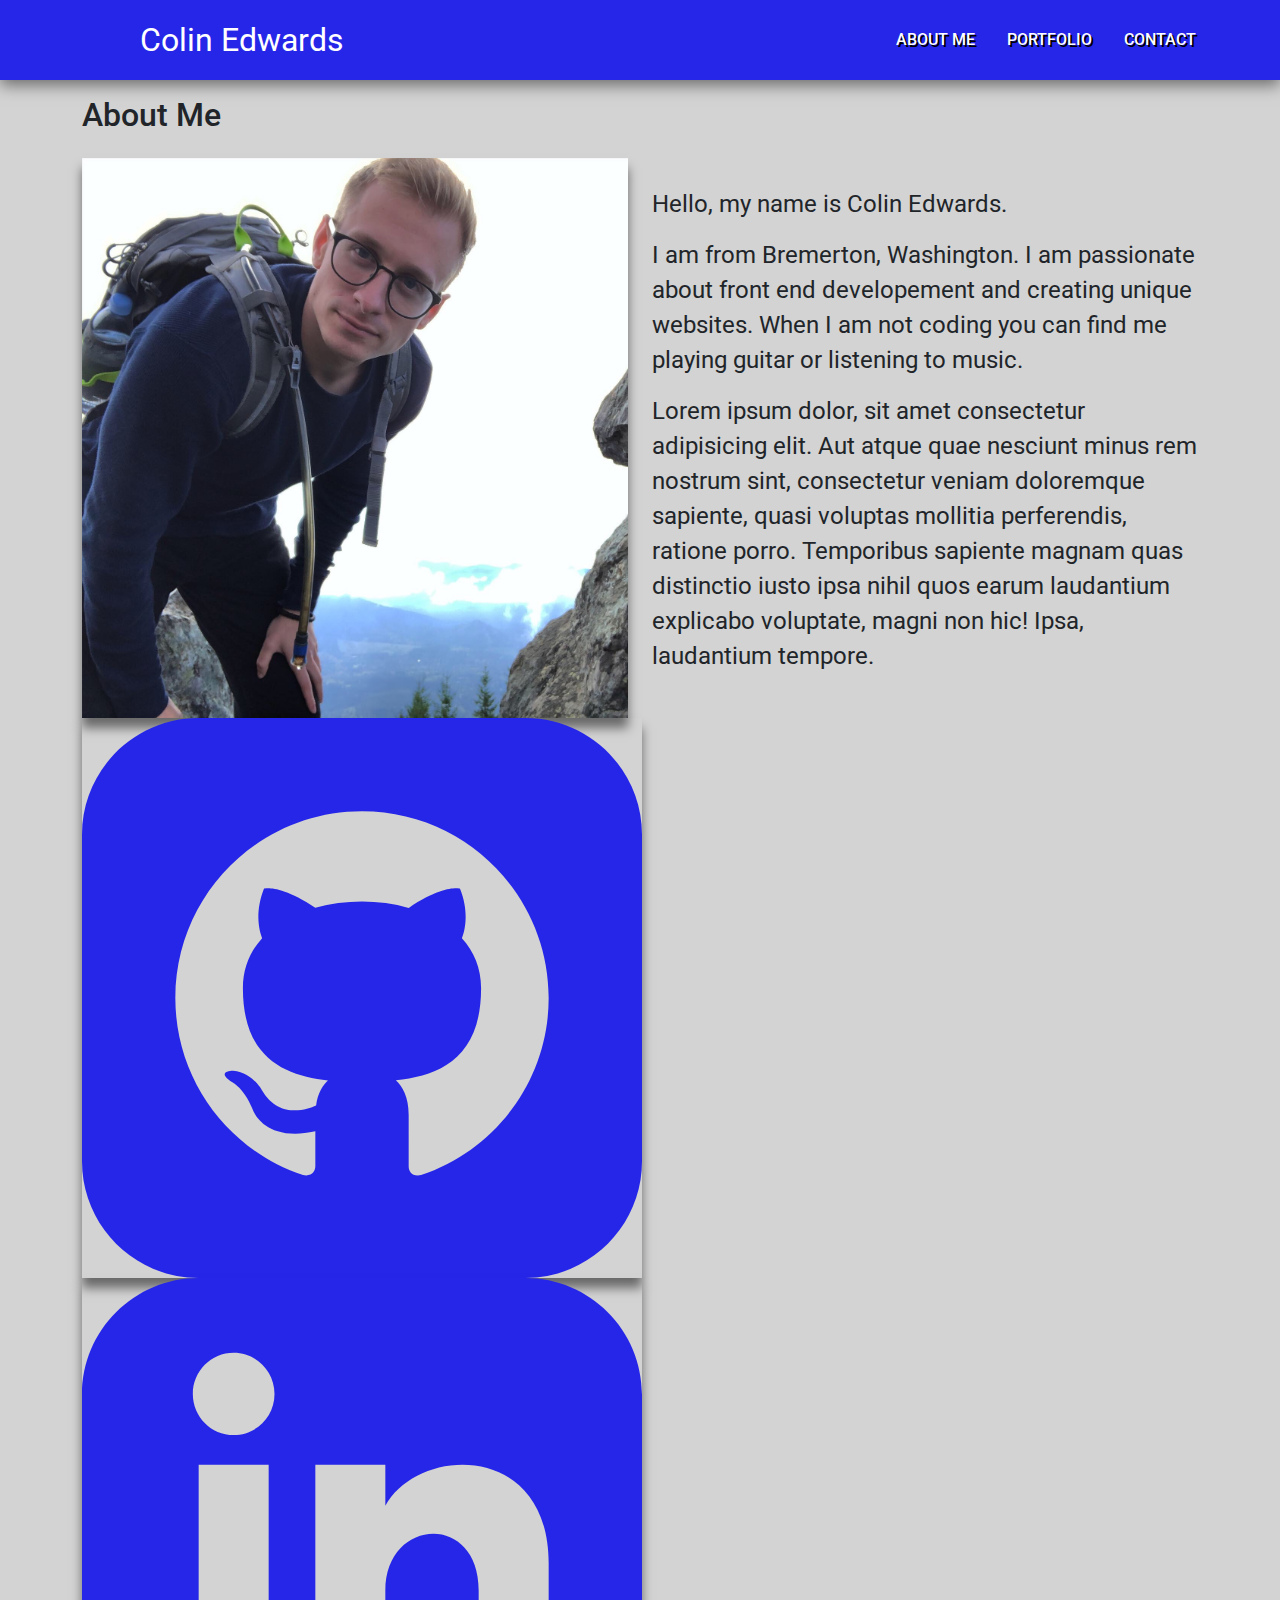
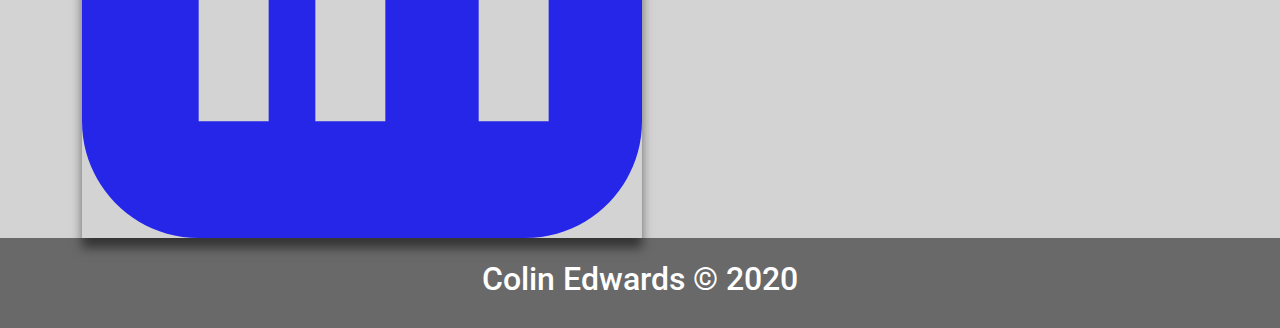
<file: index.html>
<!DOCTYPE html>
<html lang="en">
  <head>
    <meta charset="UTF-8" />
    <meta name="viewport" content="width=device-width, initial-scale=1.0" />
    <link rel="stylesheet" href="./css/bootstrap.min.css" />
    <link rel="stylesheet" href="./css/style.css" />
    <link rel="preconnect" href="https://fonts.gstatic.com" />
    <link
      href="https://fonts.googleapis.com/css2?family=Roboto&display=swap"
      rel="stylesheet"
    />
    <title>Colin Edwards | Portfolio</title>
  </head>
  <body>
    <!--=========================Header section========================-->
    <header class="header_area">
      <div class="main-menu">
        <nav class="navbar navbar-expand-lg navbar-light navbar-custom">
          <div class="container-fluid">
            <a
              class="navbar-brand"
              href="https://github.com/ColinJhEdwards?tab=repositories"
              target="_blank"
              >Colin Edwards</a
            >
            <button
              class="navbar-toggler"
              type="button"
              data-bs-toggle="collapse"
              data-bs-target="#navbarNav"
              aria-controls="navbarNav"
              aria-expanded="false"
              aria-label="Toggle navigation"
            >
              <span class="navbar-toggler-icon"></span>
            </button>
            <div
              class="collapse navbar-collapse justify-content-end"
              id="navbarNav"
            >
              <ul class="navbar-nav">
                <li class="nav-item">
                  <a class="nav-link active" aria-current="page" href="#"
                    >About Me</a
                  >
                </li>
                <li class="nav-item">
                  <a class="nav-link" href="./HTML/portfolio.html">Portfolio</a>
                </li>
                <li class="nav-item">
                  <a class="nav-link" href="./HTML/contact.html">Contact</a>
                </li>
              </ul>
            </div>
          </div>
        </nav>
      </div>
    </header>

    <!--===================About Me section====================-->
    <section class="aboutMe">
      <div class="container">
        <h2>About Me</h2>
        <div class="row">
          <div class="col">
            <img
              class="img-fluid colin"
              src="./images/Colin.JPG"
              alt="picture-of-me"
            />
          </div>
          <div class="col pTags">
            <p>Hello, my name is Colin Edwards.</p>
            <p>
              I am from Bremerton, Washington. I am passionate about front end
              developement and creating unique websites. When I am not coding
              you can find me playing guitar or listening to music.
            </p>
            <p>
              Lorem ipsum dolor, sit amet consectetur adipisicing elit. Aut
              atque quae nesciunt minus rem nostrum sint, consectetur veniam
              doloremque sapiente, quasi voluptas mollitia perferendis, ratione
              porro. Temporibus sapiente magnam quas distinctio iusto ipsa nihil
              quos earum laudantium explicabo voluptate, magni non hic! Ipsa,
              laudantium tempore.
            </p>
          </div>
          <div class="icons">
          <a href="https://github.com/ColinJhEdwards?tab=repositories" target="_blank"><img
            class="img-fluid icon"
            src="./images/github.svg"
            alt="icon-of-linked-in"
          /></a>
          <a href="https://www.linkedin.com/in/colin-edwards-9a313a140/" target="_blank"><img
            class="img-fluid icon"
            src="./images/linked-in.svg"
            alt="icon-of-github"
          /></a>
        </div>
        <script src="./js/bootstrap.min.js"></script>
      </div>
    </section>
    <!--===========Footer Section=============-->
    <footer class="footerSection">
      <h2>Colin Edwards &copy; 2020</h2>
    </footer>
  </body>
</html>
</file>
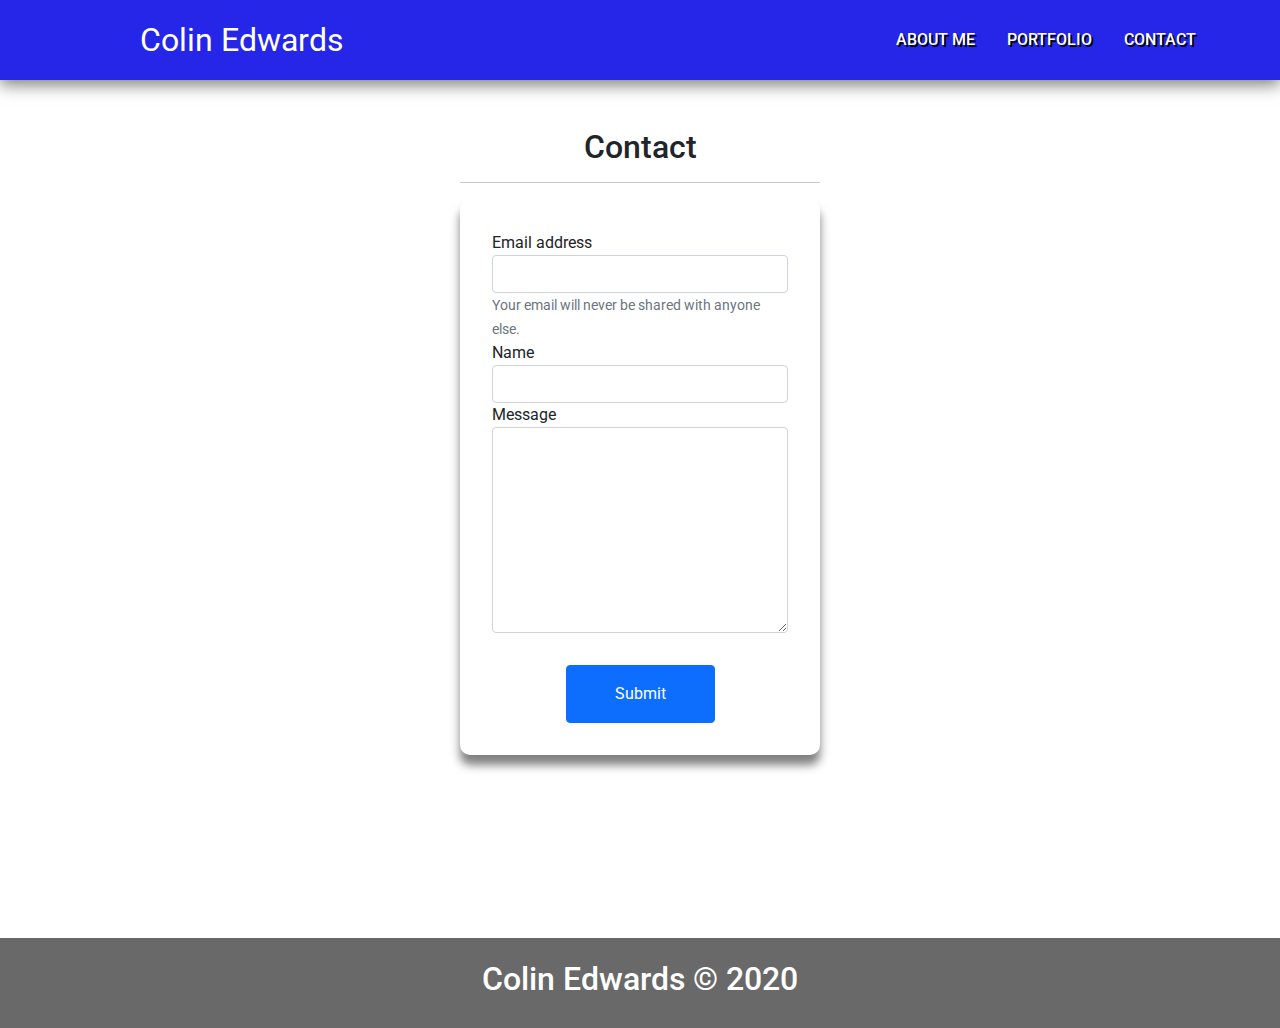
<file: HTML/contact.html>
<!DOCTYPE html>
<html lang="en">
  <head>
    <meta charset="UTF-8" />
    <meta name="viewport" content="width=device-width, initial-scale=1.0" />
    <link rel="stylesheet" href="../css/bootstrap.min.css" />
    <link rel="stylesheet" href="../css/style.css" />
    <link rel="preconnect" href="https://fonts.gstatic.com" />
    <link
      href="https://fonts.googleapis.com/css2?family=Roboto&display=swap"
      rel="stylesheet"
    />
    <title>Colin Edwards | Portfolio</title>
  </head>
  <body>
    <!--=========================Header section========================-->
    <header class="header_area">
      <div class="main-menu">
        <nav class="navbar navbar-expand-lg navbar-light navbar-custom">
          <div class="container-fluid">
            <a
              class="navbar-brand"
              href="https://github.com/ColinJhEdwards?tab=repositories"
              target="_blank"
              >Colin Edwards</a
            >
            <button
              class="navbar-toggler"
              type="button"
              data-bs-toggle="collapse"
              data-bs-target="#navbarNav"
              aria-controls="navbarNav"
              aria-expanded="false"
              aria-label="Toggle navigation"
            >
              <span class="navbar-toggler-icon"></span>
            </button>
            <div
              class="collapse navbar-collapse justify-content-end"
              id="navbarNav"
            >
              <ul class="navbar-nav">
                <li class="nav-item">
                  <a class="nav-link" aria-current="page" href="../index.html"
                    >About Me</a
                  >
                </li>
                <li class="nav-item">
                  <a class="nav-link" href="./portfolio.html">Portfolio</a>
                </li>
                <li class="nav-item">
                  <a class="nav-link active" href="#">Contact</a>
                </li>
              </ul>
            </div>
          </div>
        </nav>
      </div>
    </header>
    <!--==================Contact Section====================-->
    <section class="contact">
      <div class="container">
        <h2>Contact</h2>
        <hr />
        <form>
          <div class="form-group">
            <label for="exampleInputEmail1">Email address</label>
            <input
              type="email"
              class="form-control"
              id="exampleInputEmail1"
              aria-describedby="emailHelp"
            />
            <small id="emailHelp" class="form-text text-muted"
              >Your email will never be shared with anyone else.</small
            >
          </div>
          <div class="form-row">
            <label for="validationCustom01">Name</label>
            <input type="text" class="form-control" id="validationCustom01" />
          </div>
          <div class="form-group">
            <label for="exampleFormControlTextarea1">Message</label>
            <textarea
              class="form-control"
              id="exampleFormControlTextarea1"
              rows="8"
            ></textarea>
          </div>
          <div class="text-center">
            <button class="btn btn-primary" type="submit">Submit</button>
          </div>
        </form>
      </div>
    </section>
    <!--===========Footer Section=============-->
    <footer class="footerSection">
      <h2>Colin Edwards &copy; 2020</h2>
    </footer>
    <script src="../js/bootstrap.min.js"></script>
  </body>
</html>
</file>
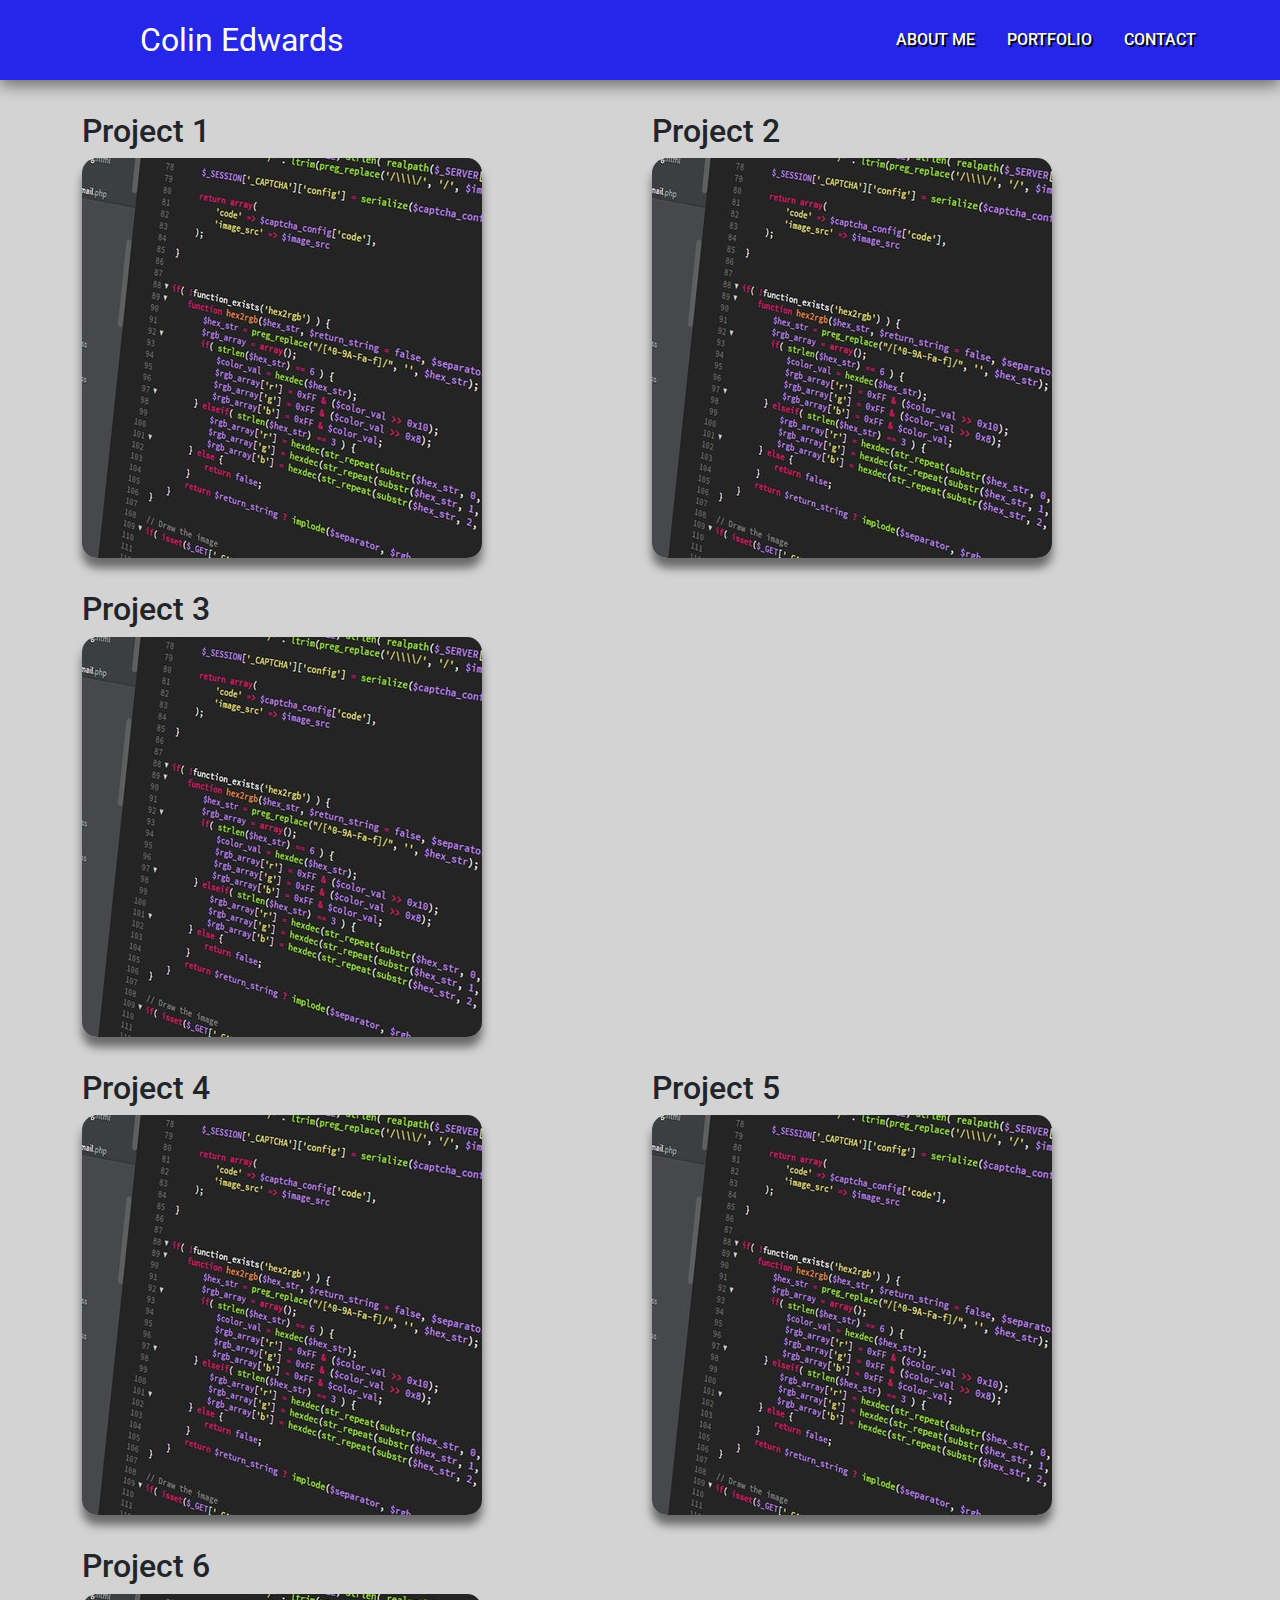
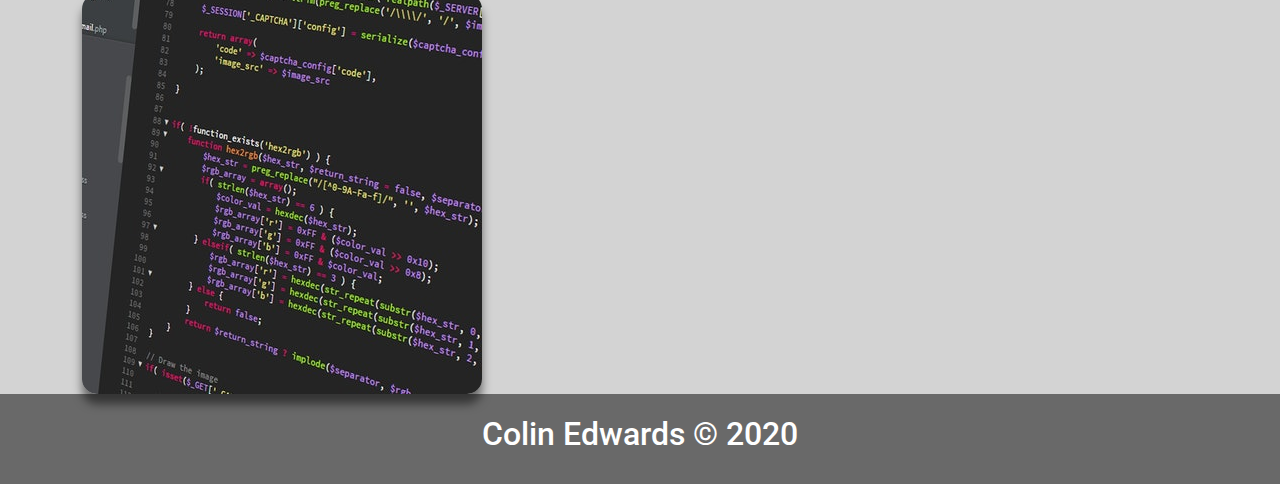
<file: HTML/portfolio.html>
<!DOCTYPE html>
<html lang="en">
  <head>
    <meta charset="UTF-8" />
    <meta name="viewport" content="width=device-width, initial-scale=1.0" />
    <link rel="stylesheet" href="../css/bootstrap.min.css" />
    <link rel="stylesheet" href="../css/style.css" />
    <link rel="preconnect" href="https://fonts.gstatic.com" />
    <link
      href="https://fonts.googleapis.com/css2?family=Roboto&display=swap"
      rel="stylesheet"
    />
    <title>Colin Edwards | Portfolio</title>
  </head>
  <body>
    <!--=========================Header section========================-->
    <header class="header_area">
      <div class="main-menu">
        <nav class="navbar navbar-expand-lg navbar-light navbar-custom">
          <div class="container-fluid">
            <a
              class="navbar-brand"
              href="https://github.com/ColinJhEdwards?tab=repositories"
              target="_blank"
              >Colin Edwards</a
            >
            <button
              class="navbar-toggler"
              type="button"
              data-bs-toggle="collapse"
              data-bs-target="#navbarNav"
              aria-controls="navbarNav"
              aria-expanded="false"
              aria-label="Toggle navigation"
            >
              <span class="navbar-toggler-icon"></span>
            </button>
            <div
              class="collapse navbar-collapse justify-content-end"
              id="navbarNav"
            >
              <ul class="navbar-nav">
                <li class="nav-item">
                  <a class="nav-link" aria-current="page" href="../index.html"
                    >About Me</a
                  >
                </li>
                <li class="nav-item">
                  <a class="nav-link active" href="#">Portfolio</a>
                </li>
                <li class="nav-item">
                  <a class="nav-link" href="../HTML/contact.html">Contact</a>
                </li>
              </ul>
            </div>
          </div>
        </nav>
      </div>
    </header>

    <!--==============Portfolio Section==================-->
    <section class="portfolio">
      <div class="container">
        <div class="row">
          <div class="col">
            <h2>Project 1</h2>
            <img src="../images/project.jpg" alt="image-of-fish" />
          </div>
          <div class="col">
            <h2>Project 2</h2>
            <img src="../images/project.jpg" alt="image-of-fish" />
          </div>
          <div class="col">
            <h2>Project 3</h2>
            <img src="../images/project.jpg" alt="image-of-fish" />
          </div>
        </div>
        <div class="row">
          <div class="col">
            <h2>Project 4</h2>
            <img src="../images/project.jpg" alt="image-of-fish" />
          </div>
          <div class="col">
            <h2>Project 5</h2>
            <img src="../images/project.jpg" alt="image-of-fish" />
          </div>
          <div class="col">
            <h2>Project 6</h2>
            <img src="../images/project.jpg" alt="image-of-fish" />
          </div>
        </div>
      </div>
    </section>
    <!--===========Footer Section=============-->
    <footer class="footerSection">
      <h2>Colin Edwards &copy; 2020</h2>
    </footer>

    <script src="../js/bootstrap.min.js"></script>
  </body>
</html>
</file>
<file: css/style.css>
body {
  font-family: "Roboto", sans-serif;
}

.portfolio,
.aboutMe,
.contact {
  animation: fade 1s ease;
}

.footerSection {
  min-height: 10vh;
  background: dimgray;
  font-size: 0.5rem;
  color: white;
  display: flex;
  align-items: center;
  justify-content: center;
}

/* Nav section */

.header_area .container-fluid img {
  height: 3rem;
}

.header_area .main-menu .navbar .navbar-brand {
  padding: 0 2rem 0 5rem;
  color: white;
  font-size: 2rem;
}

.header_area .main-menu .navbar {
  padding: 1rem 3rem;
}

.header_area .main-menu .nav-item .nav-link {
  font-family: "roboto", sans-serif;
  text-transform: uppercase;
  text-shadow: 2px 2px black;
  font-weight: 500;
  color: white;
  transition: all ease 1s;
  margin-right: 1rem;
  text-align: end;
}

.header_area .main-menu .nav-item .nav-link:hover {
  color: black;
  background: white;
  border-radius: 15px;
  text-shadow: none;
}

.navbar-custom {
  background-color: rgb(38, 38, 233);
  box-shadow: 0px 5px 15px rgba(0, 0, 0, 0.5);
}

.navbar-toggler {
  background: white;
}

/* About me section */

.aboutMe {
  min-height: 90vh;
  background: lightgray;
}

.aboutMe .container p {
  font-size: 1.5rem;
  line-height: 35px;
  font-family: "roboto" serif;
}

.aboutMe .container img {
  height: 35rem;
  box-shadow: 0px 10px 10px rgba(0, 0, 0, 0.5);
}

.aboutMe .container h2 {
  padding-top: 1rem;
  padding-bottom: 1rem;
  font-family: "Roboto", sans-serif;
}

.aboutMe .container .row {
  display: flex;
  justify-content: center;
  align-items: center;
  flex-wrap: wrap;
}

/* Portfolio Section */

.portfolio {
  min-height: 100vh;
  background-color: lightgray;
}

.portfolio .container img {
  box-shadow: 0px 10px 10px rgba(0, 0, 0, 0.5);
  border-radius: 15px;
  cursor: pointer;
}

.portfolio .col {
  margin-top: 2rem;
  margin-right: 1rem;
}

/*===========Contact Section==========*/

.contact .container {
  width: 30%;
  min-height: 90vh;
}

.contact .container h2 {
  text-align: center;
  margin-top: 3rem;
}

.contact .container button {
  margin-top: 2rem;
  padding: 1rem 3rem;
}

.contact .container form {
  box-shadow: 0px 10px 10px rgba(0, 0, 0, 0.5);
  padding: 2rem;
  border-radius: 10px;
}

/* Animations */

@keyframes fade {
  from {
    opacity: 0;
  }
  to {
    opacity: 1;
  }
}

/* media queries */

@media screen and (max-width: 963px) {
  /* ======Header Section========*/
  .header_area .main-menu .navbar {
    padding: 1rem 0rem;
  }
  .header_area .main-menu .navbar-nav {
    margin-top: 20px;
  }
  .header_area .main-menu .nav-item .nav-link:hover {
    padding-right: 20px;
  }

  /*=======About me section=========*/

  .aboutMe .container .col {
    padding: 0;
  }
  .aboutMe .container h2 {
    text-align: center;
  }

  .aboutMe .container img {
    height: 20rem;
  }

  .aboutMe .container .pTags {
    margin-top: 2rem;
    text-align: center;
  }
  /*======Portfolio Section======*/
  .portfolio .container img {
    height: 10rem;
    width: 10rem;
  }
  .portfolio .container {
    display: flex;
  }
  .portfolio .container .col {
    margin-left: 0.3rem;
  }
  /*=========Contact Section=======*/
  .contact .container {
    width: 80%;
  }
}
</file>
